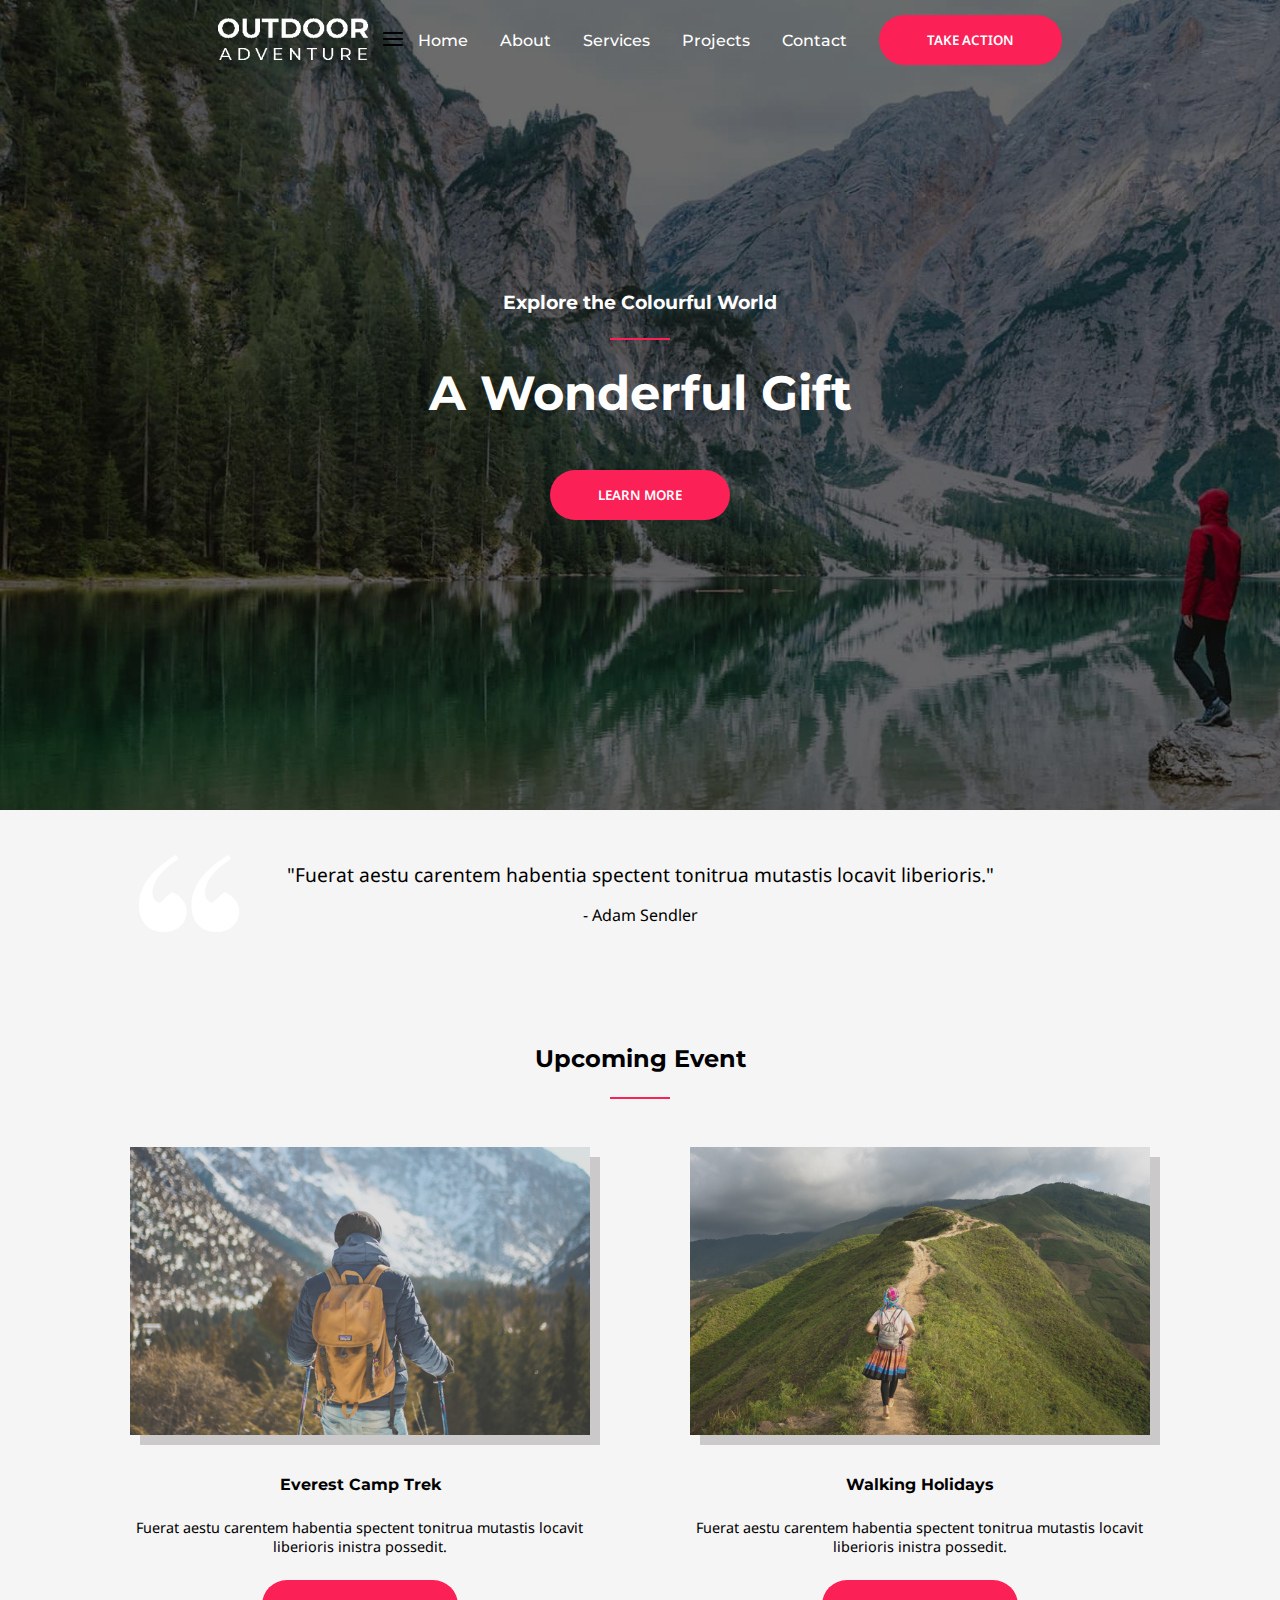
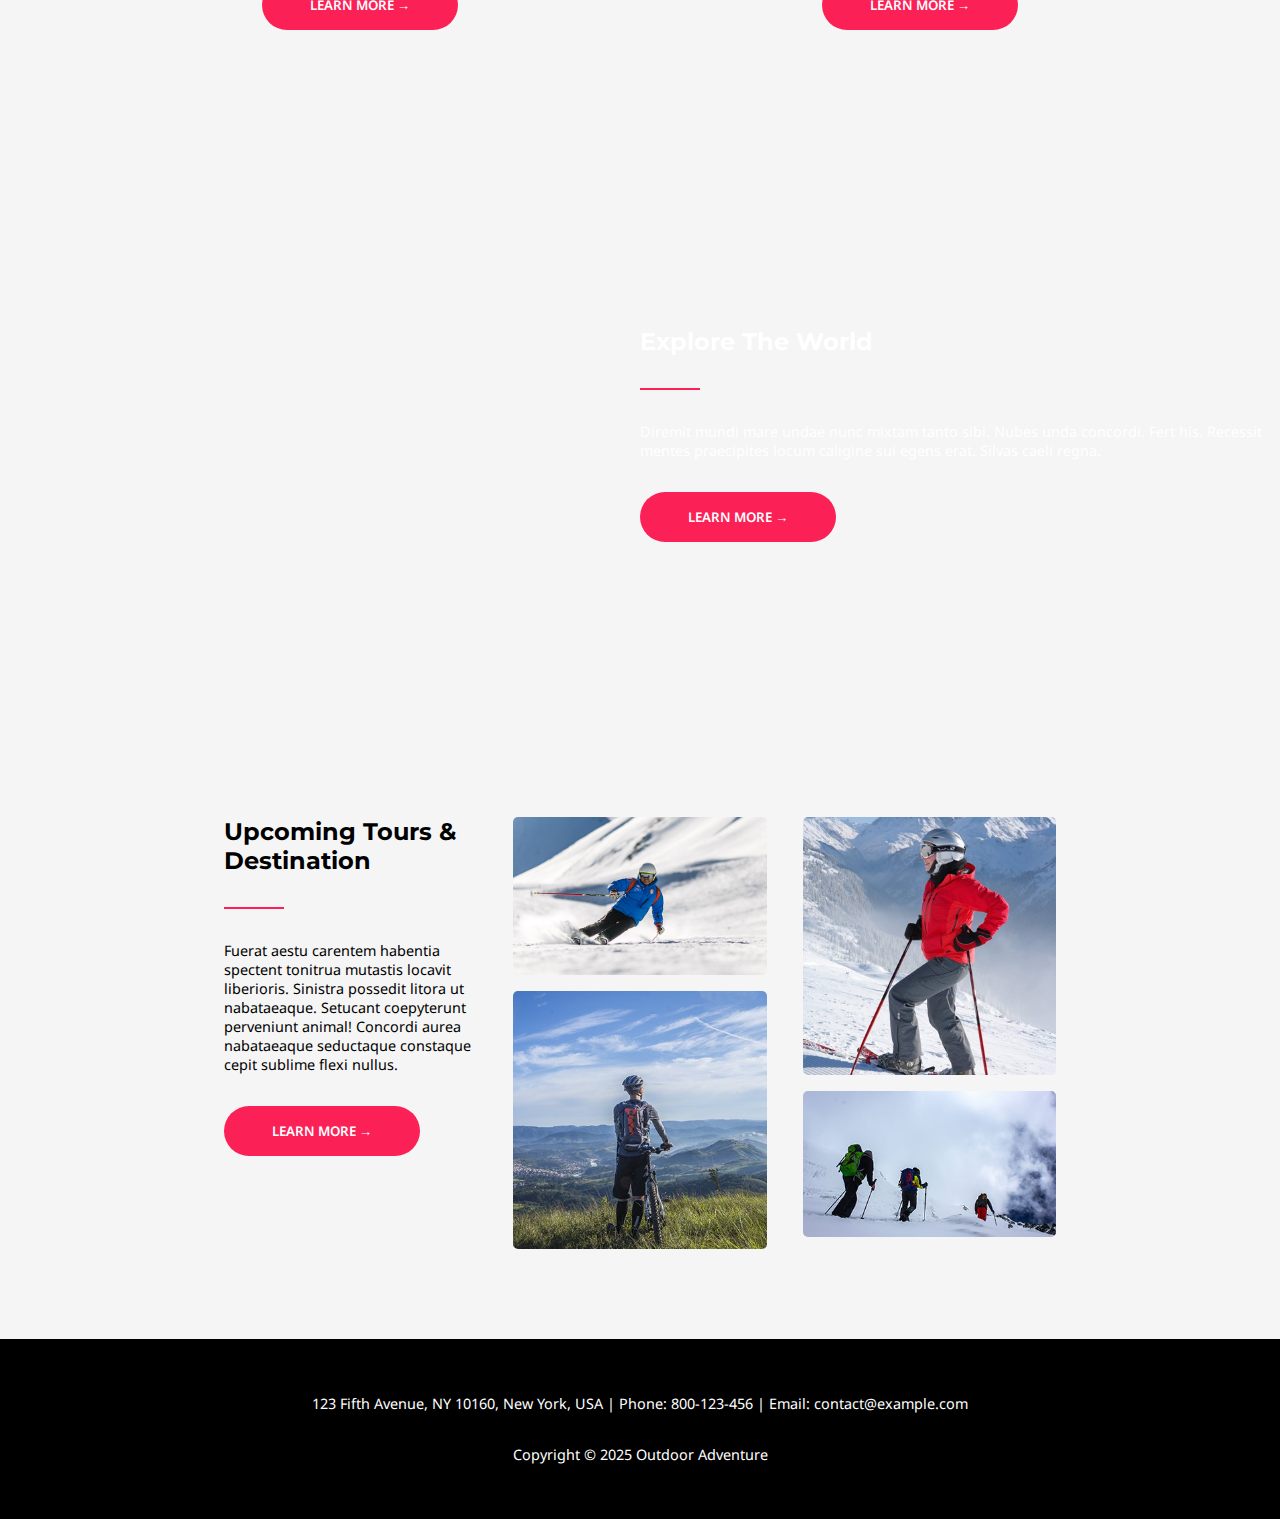
<file: index.html>
<!DOCTYPE html>
<html lang="en">
  <head>
    <meta charset="UTF-8" />
    <meta name="viewport" content="width=device-width, initial-scale=1.0" />
    <title>Outdoor Adventure</title>
    <link rel="stylesheet" href="./css/pages/home.css" />
  </head>
  <body>
    <header>
      <nav>
        <button name="logo" type="button">
          <a href="./index.html">
            <img
              src="./css/image/nav/logoWhite.png"
              alt="Outdoor Adventure Logo"
            />
          </a>
        </button>
        <button class="burger-menu" aria-label="Toggle navigation">
          <img src="./css/image/nav/burger.svg" alt="" />
        </button>
        <ul>
          <li><a href="./index.html">Home</a></li>
          <li><a href="./about.html">About</a></li>
          <li><a href="./services.html">Services</a></li>
          <li><a href="./projects.html">Projects</a></li>
          <li><a href="./contact.html">Contact</a></li>
          <li>
            <button class="cta"><a href="">TAKE ACTION</a></button>
          </li>
        </ul>
        <ul class="burgerNav">
          <li><a href="./index.html">Home</a></li>
          <li><a href="./about.html">About</a></li>
          <li><a href="./services.html">Services</a></li>
          <li><a href="./projects.html">Projects</a></li>
          <li><a href="./contact.html">Contact</a></li>
          <li>
            <button class="cta"><a href="">TAKE ACTION</a></button>
          </li>
        </ul>
      </nav>
      <section>
        <h3>Explore the Colourful World</h3>
        <div class="separator"></div>
        <h1>A Wonderful Gift</h1>
        <button class="cta">
          <a href="">LEARN MORE</a>
        </button>
      </section>
    </header>
    <main>
      <!-- Première section contenant la citation -->

      <section>
        <article id="citationContainer">
          <img src="./css/image/home/quote.png" alt="Logo of a quote" />
          <div>
            <p>
              "Fuerat aestu carentem habentia spectent tonitrua mutastis locavit
              liberioris."
            </p>
            <p>- Adam Sendler</p>
          </div>
          <div id="cell"></div>
        </article>
      </section>

      <!--Section contenant les prochains évènements  -->

      <section id="upcomingEvents">
        <h2>Upcoming Event</h2>

        <div class="separator"></div>

        <article>
          <div class="imageDisplay">
            <img
              src="./css/image/home/hiking1.jpg"
              alt="A man hiking in the mountains"
            />
            <h5>Everest Camp Trek</h5>
            <p>
              Fuerat aestu carentem habentia spectent tonitrua mutastis locavit
              liberioris inistra possedit.
            </p>
            <button class="cta">
              <a href="">LEARN MORE &rarr;</a>
            </button>
          </div>

          <div class="imageDisplay">
            <img
              src="./css/image/home/walking1.jpg"
              alt="A woman walking on the edge of a hill"
            />
            <h5>Walking Holidays</h5>
            <p>
              Fuerat aestu carentem habentia spectent tonitrua mutastis locavit
              liberioris inistra possedit.
            </p>
            <button class="cta">
              <a href="">LEARN MORE &rarr;</a>
            </button>
          </div>
        </article>
      </section>

      <!-- CTA pour rediriger vers une autre page -->

      <section id="exploreTheWorld">
        <div></div>
        <article class="textDisplayLeft">
          <h2>Explore The World</h2>
          <div class="separator"></div>
          <p>
            Diremit mundi mare undae nunc mixtam tanto sibi. Nubes unda
            concordi. Fert his. Recessit mentes praecipites locum caligine sui
            egens erat. Silvas caeli regna.
          </p>
          <button class="cta">
            <a href="">LEARN MORE &rarr;</a>
          </button>
        </article>
      </section>

      <!-- Prochaines destinations -->

      <section id="tourSectionFlex">
        <article>
          <div>
            <h2>Upcoming Tours & Destination</h2>
            <div class="separator"></div>
            <p>
              Fuerat aestu carentem habentia spectent tonitrua mutastis locavit
              liberioris. Sinistra possedit litora ut nabataeaque. Setucant
              coepyterunt perveniunt animal! Concordi aurea nabataeaque
              seductaque constaque cepit sublime flexi nullus.
            </p>
            <button class="cta">
              <a href="">LEARN MORE &rarr;</a>
            </button>
          </div>
          <div class="imageHome">
            <img src="./css/image/home/tour1.jpg" alt="Someone skying" />
            <img
              src="./css/image/home/tour2.jpg"
              alt="A man watching far away next to his bike"
            />
          </div>
          <div class="imageHome">
            <img
              src="./css/image/home/tour3.jpg"
              alt="Someone walking in ski"
            />
            <img
              src="./css/image/home/tour4.jpg"
              alt="A group of people hiking in the mountains in the snow"
            />
          </div>
        </article>
      </section>
    </main>

    <footer>
      <p>
        123 Fifth Avenue, NY 10160, New York, USA | Phone: 800-123-456 | Email:
        contact@example.com
      </p>
      <p>Copyright © 2025 Outdoor Adventure</p>
    </footer>
    <script src="./js/burger.js"></script>
  </body>
</html>
</file>
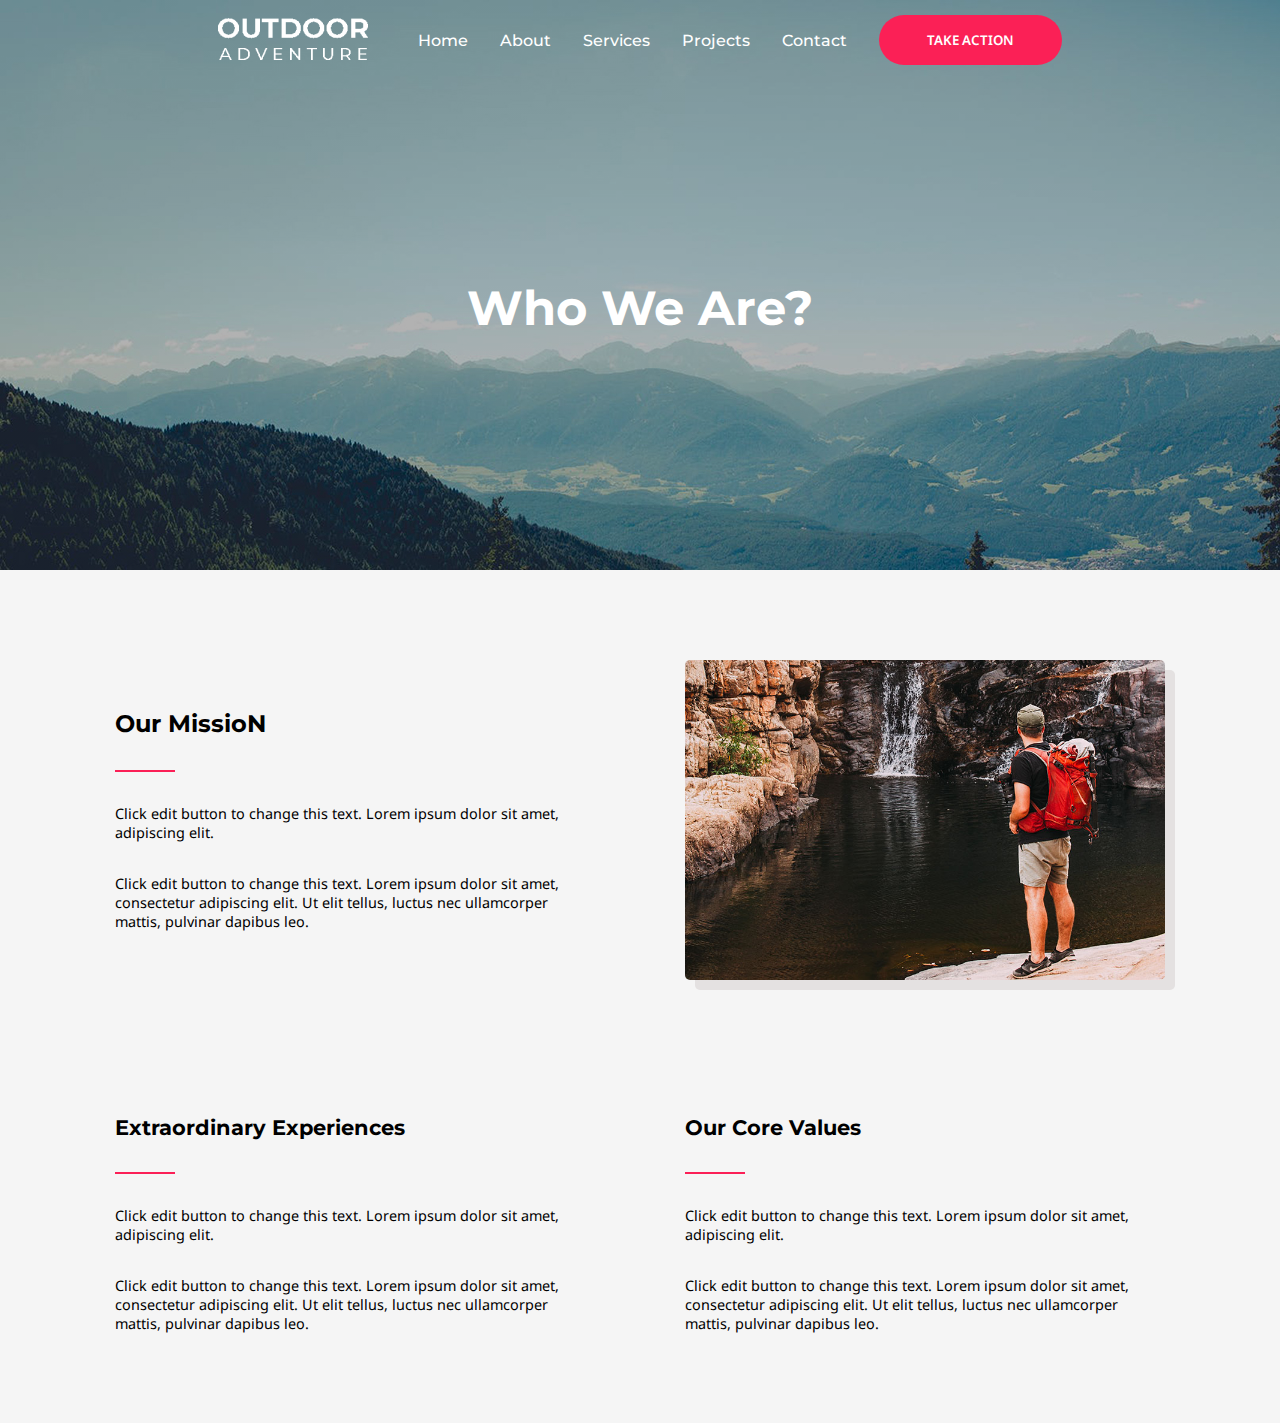
<file: about.html>
<!DOCTYPE html>
<html lang="en">
  <head>
    <meta charset="UTF-8" />
    <meta name="viewport" content="width=device-width, initial-scale=1.0" />
    <title>Document</title>
    <link rel="stylesheet" href="./css/pages/about.css" />
  </head>
  <body>
    <header>
      <nav>
        <button name="logo" type="button">
          <a href="./index.html">
            <img
              src="./css/templatePart/image/white-logo-150x42.png"
              alt="Outdoor Adventure Logo"
            />
          </a>
        </button>
        <button class="burger-menu" aria-label="Toggle navigation">
          <img src="./css/pages/css/image/burger.svg" alt="" />
        </button>
        <ul>
          <li><a href="./index.html">Home</a></li>
          <li><a href="./about.html">About</a></li>
          <li><a href="">Services</a></li>
          <li><a href="">Projects</a></li>
          <li><a href="">Contact</a></li>
          <li>
            <button class="cta"><a href="">TAKE ACTION</a></button>
          </li>
        </ul>
      </nav>
      <section>
        <h1>Who We Are?</h1>
      </section>
    </header>
    <main>
      <section>
        <div class="textDisplayLeft">
          <h2>Our MissioN</h2>
          <div class="separator"></div>
          <p>
            Click edit button to change this text. Lorem ipsum dolor sit amet,
            adipiscing elit.
          </p>
          <p>
            Click edit button to change this text. Lorem ipsum dolor sit amet,
            consectetur adipiscing elit. Ut elit tellus, luctus nec ullamcorper
            mattis, pulvinar dapibus leo.
          </p>
        </div>
        <img src="./css/pages/css/image/outdoor-image-02.jpg" alt="" />
      </section>
      <section>
        <div class="textDisplayLeft">
          <h4>Extraordinary Experiences</h4>
          <div class="separator"></div>
          <p>
            Click edit button to change this text. Lorem ipsum dolor sit amet,
            adipiscing elit.
          </p>
          <p>
            Click edit button to change this text. Lorem ipsum dolor sit amet,
            consectetur adipiscing elit. Ut elit tellus, luctus nec ullamcorper
            mattis, pulvinar dapibus leo.
          </p>
        </div>
        <div class="textDisplayLeft">
          <h4>Our Core Values</h4>
          <div class="separator"></div>
          <p>
            Click edit button to change this text. Lorem ipsum dolor sit amet,
            adipiscing elit.
          </p>
          <p>
            Click edit button to change this text. Lorem ipsum dolor sit amet,
            consectetur adipiscing elit. Ut elit tellus, luctus nec ullamcorper
            mattis, pulvinar dapibus leo.
          </p>
        </div>
      </section>
    </main>
  </body>
</html>
</file>
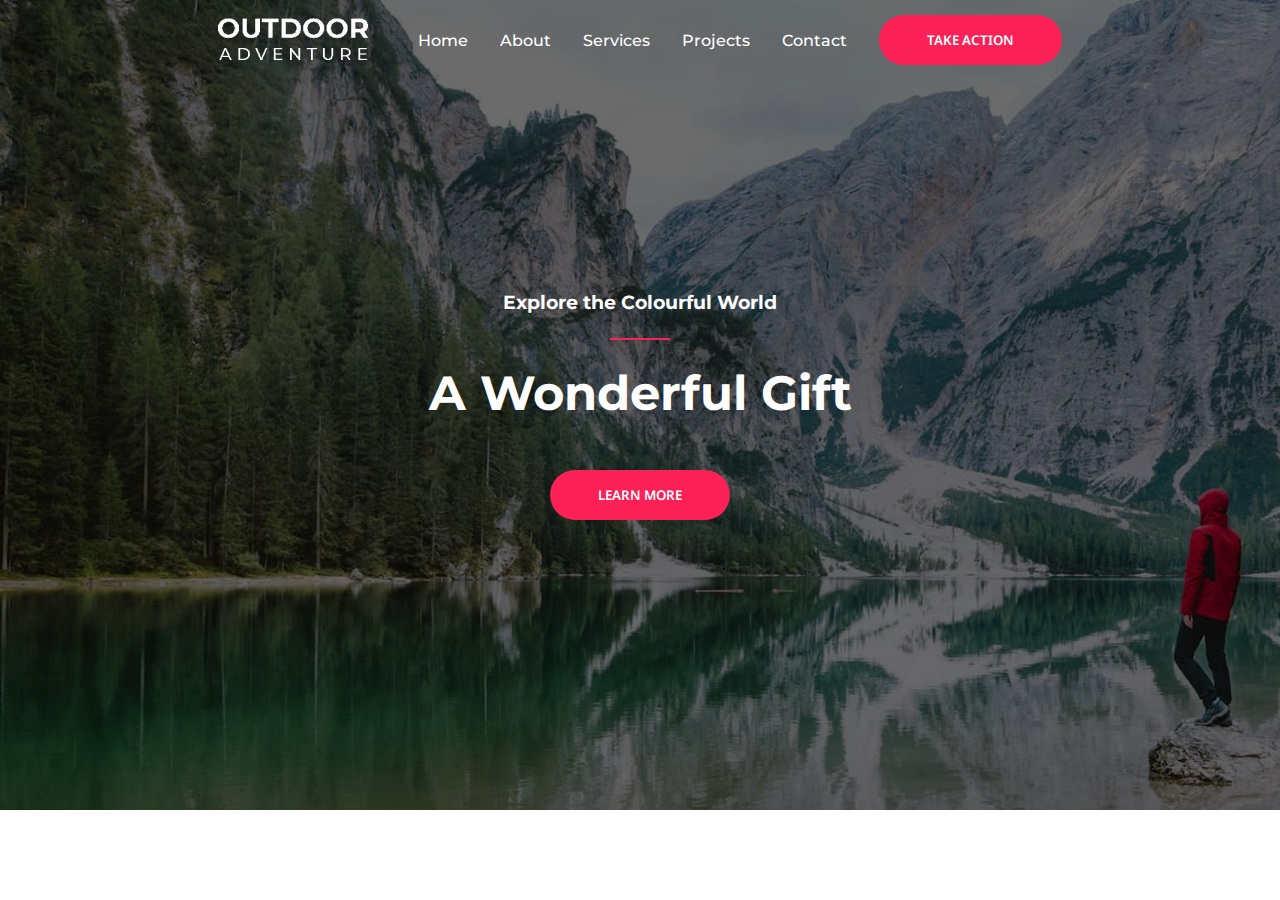
<file: burger.html>
<!DOCTYPE html>
<html lang="en">
  <head>
    <meta charset="UTF-8" />
    <meta name="viewport" content="width=device-width, initial-scale=1.0" />
    <title>Outdoor Adventure</title>
    <link rel="stylesheet" href="./css/pages/burger.css" />
  </head>
  <body>
    <header>
      <nav>
        <button name="logo" type="button">
          <a href="./index.html">
            <img
              src="./css/templatePart/image/white-logo-150x42.png"
              alt="Outdoor Adventure Logo"
            />
          </a>
        </button>
        <button class="burger-menu" aria-label="Toggle navigation">
          <img src="./css/pages/css/image/burger.svg" alt="" />
        </button>
        <ul>
          <li><a href="./index.html">Home</a></li>
          <li><a href="./about.html">About</a></li>
          <li><a href="./services.html">Services</a></li>
          <li><a href="./projects.html">Projects</a></li>
          <li><a href="./contact.html">Contact</a></li>
          <li>
            <button class="cta"><a href="">TAKE ACTION</a></button>
          </li>
        </ul>
        <ul class="burgerNav">
          <li><a href="./index.html">Home</a></li>
          <li><a href="./about.html">About</a></li>
          <li><a href="./services.html">Services</a></li>
          <li><a href="./projects.html">Projects</a></li>
          <li><a href="./contact.html">Contact</a></li>
          <li>
            <button class="cta"><a href="">TAKE ACTION</a></button>
          </li>
        </ul>
      </nav>
      <section>
        <h3>Explore the Colourful World</h3>
        <div class="separator"></div>
        <h1>A Wonderful Gift</h1>
        <button class="cta">
          <a href="">LEARN MORE</a>
        </button>
      </section>
    </header>
    <script src="./js/burger.js"></script>
  </body>
</html>
</file>
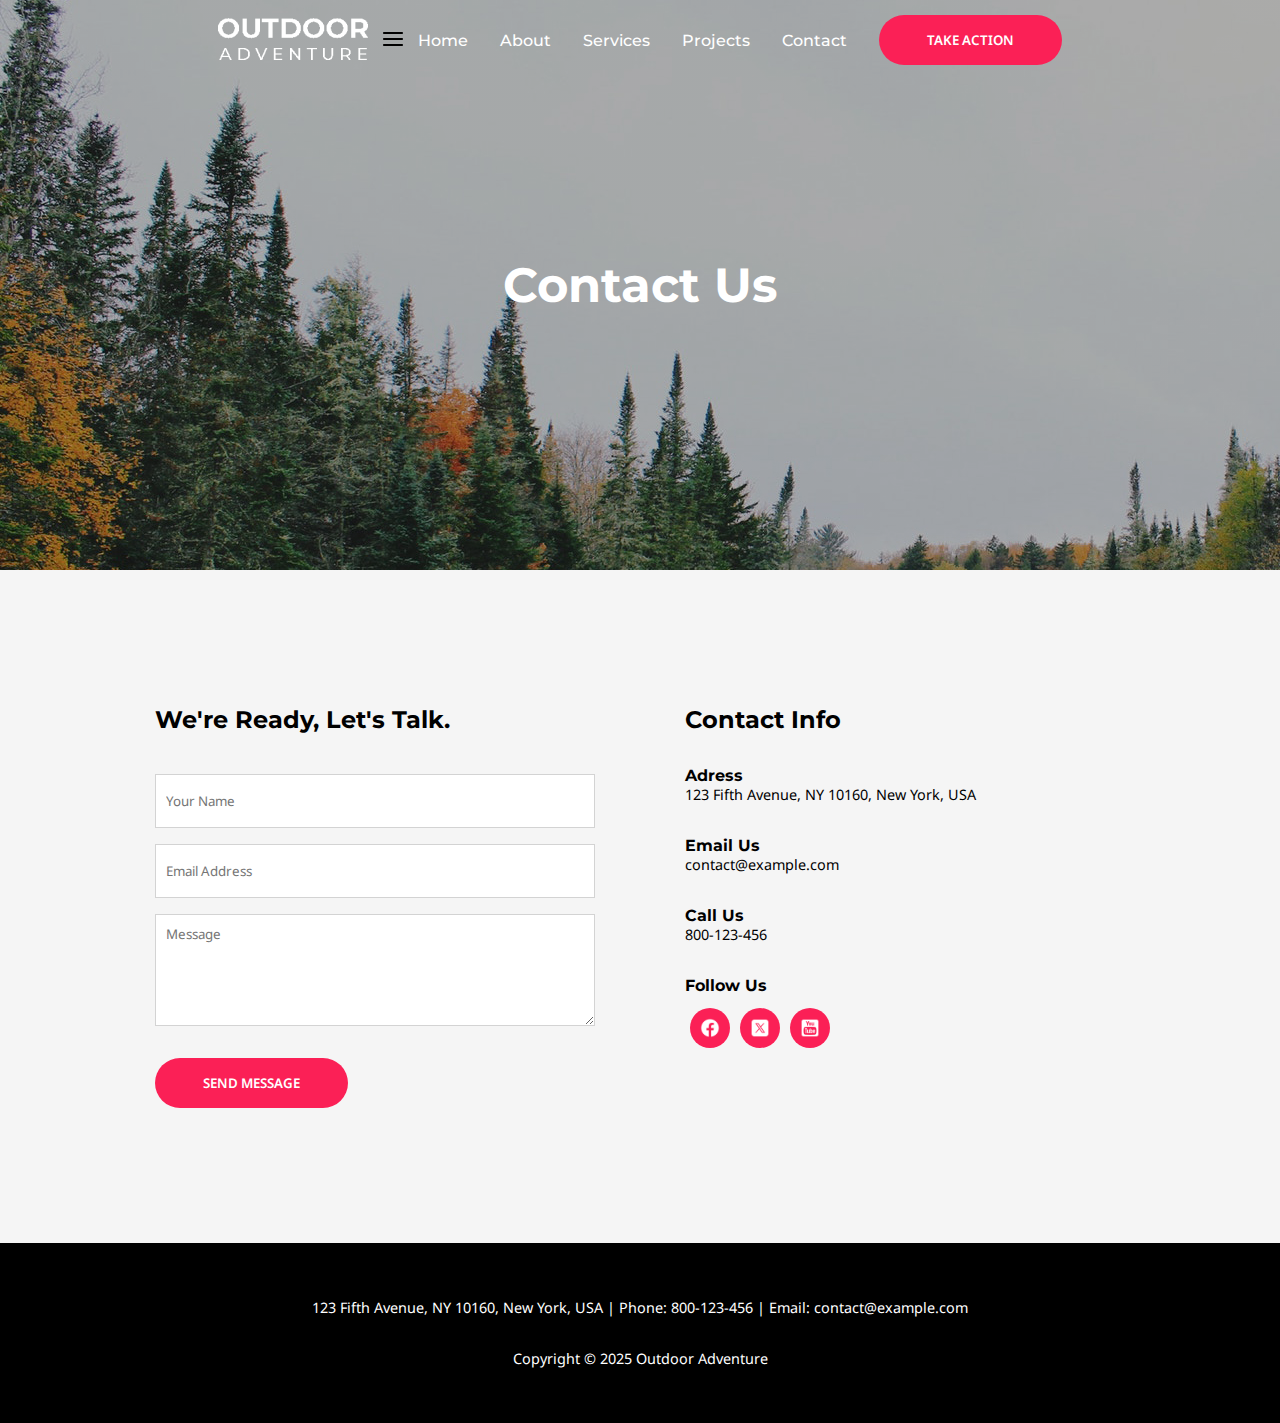
<file: contact.html>
<!DOCTYPE html>
<html lang="en">
  <head>
    <meta charset="UTF-8" />
    <meta name="viewport" content="width=device-width, initial-scale=1.0" />
    <title>About</title>
    <link rel="stylesheet" href="./css/pages/contact.css" />
  </head>
  <body>
    <header>
      <nav>
        <button name="logo" type="button">
          <a href="./index.html">
            <img
              src="./css/image/nav/logoWhite.png"
              alt="Outdoor Adventure Logo"
            />
          </a>
        </button>
        <button class="burgerMenu" aria-label="Toggle navigation">
          <img src="./css/image/nav/burger.svg" alt="" />
        </button>
        <ul>
          <li><a href="./index.html">Home</a></li>
          <li><a href="./about.html">About</a></li>
          <li><a href="./services.html">Services</a></li>
          <li><a href="./projects.html">Projects</a></li>
          <li><a href="./contact.html">Contact</a></li>
          <li>
            <button class="cta"><a href="">TAKE ACTION</a></button>
          </li>
        </ul>
        <ul class="burgerNav">
          <li><a href="./index.html">Home</a></li>
          <li><a href="./about.html">About</a></li>
          <li><a href="./services.html">Services</a></li>
          <li><a href="./projects.html">Projects</a></li>
          <li><a href="./contact.html">Contact</a></li>
          <li>
            <button class="cta"><a href="">TAKE ACTION</a></button>
          </li>
        </ul>
      </nav>
      <section>
        <h1>Contact Us</h1>
      </section>
    </header>
    <main>
      <section>
        <h2>We're Ready, Let's Talk.</h2>
        <form action="" method="post">
          <label for="name"></label>
          <input
            type="text"
            id="name"
            name="name"
            placeholder="Your Name"
            required
          />
          <label for="email"></label>
          <input
            type="email"
            id="email"
            name="email"
            placeholder="Email Address"
            required
          />
          <label for="message"></label>
          <textarea
            id="message"
            name="message"
            rows="5"
            placeholder="Message"
            required
          ></textarea>
        </form>
        <button class="cta"><a href="">SEND MESSAGE</a></button>
      </section>
      <section>
        <h2>Contact Info</h2>
        <div>
          <h5>Adress</h5>
          <p>123 Fifth Avenue, NY 10160, New York, USA</p>
        </div>
        <div>
          <h5>Email Us</h5>
          <p>contact@example.com</p>
        </div>
        <div>
          <h5>Call Us</h5>
          <p>800-123-456</p>
        </div>
        <div id="logoContactBox">
          <h5>Follow Us</h5>
          <div id="logoContact">
            <button>
              <img
                src="./css/image/contact/iconFacebook.png"
                alt="icone facebook"
              />
            </button>
            <button>
              <img
                src="./css/image/contact/iconTwitter.png"
                alt="Icone Twitter"
              />
            </button>
            <button>
              <img
                src="./css/image/contact/iconYoutube.png"
                alt="Icone Youtube"
              />
            </button>
          </div>
        </div>
      </section>
    </main>
    <footer>
      <p>
        123 Fifth Avenue, NY 10160, New York, USA | Phone: 800-123-456 | Email:
        contact@example.com
      </p>
      <p>Copyright © 2025 Outdoor Adventure</p>
    </footer>
    <script src="./js/burger.js"></script>
  </body>
</html>
</file>
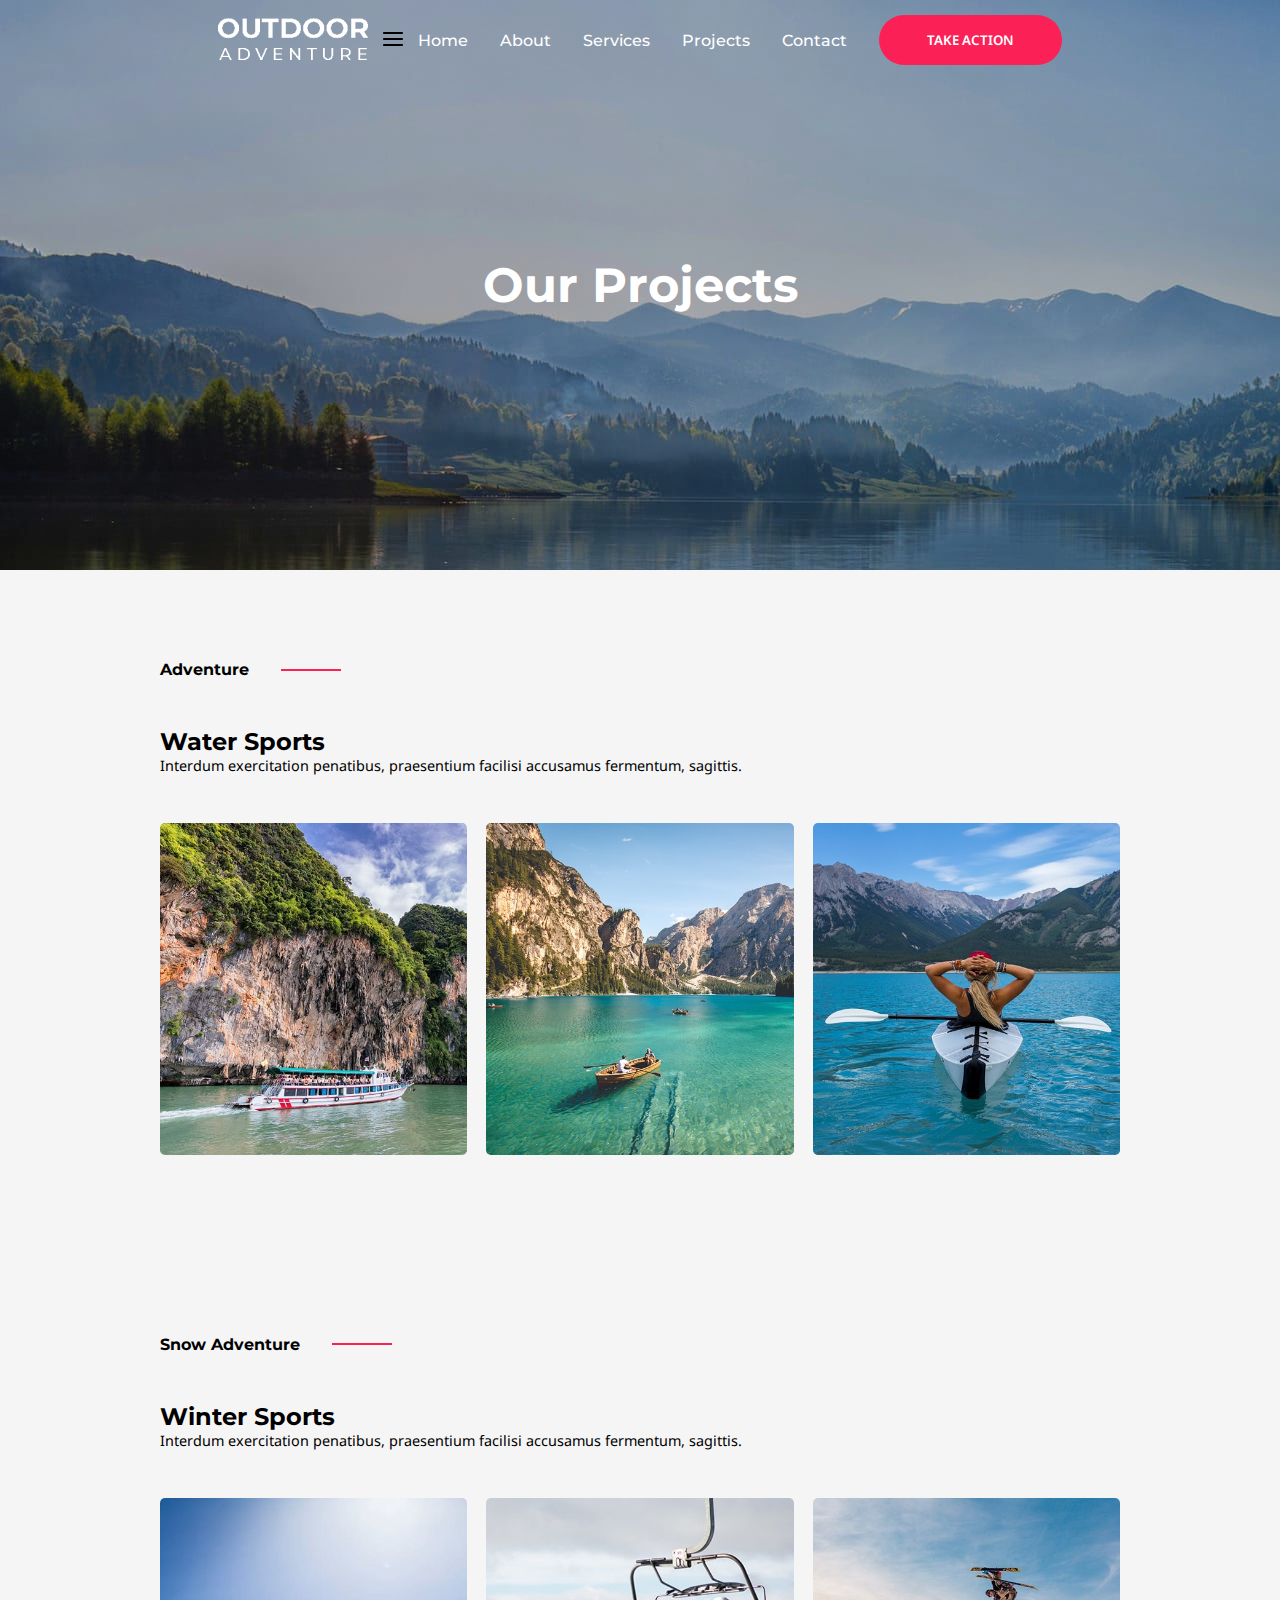
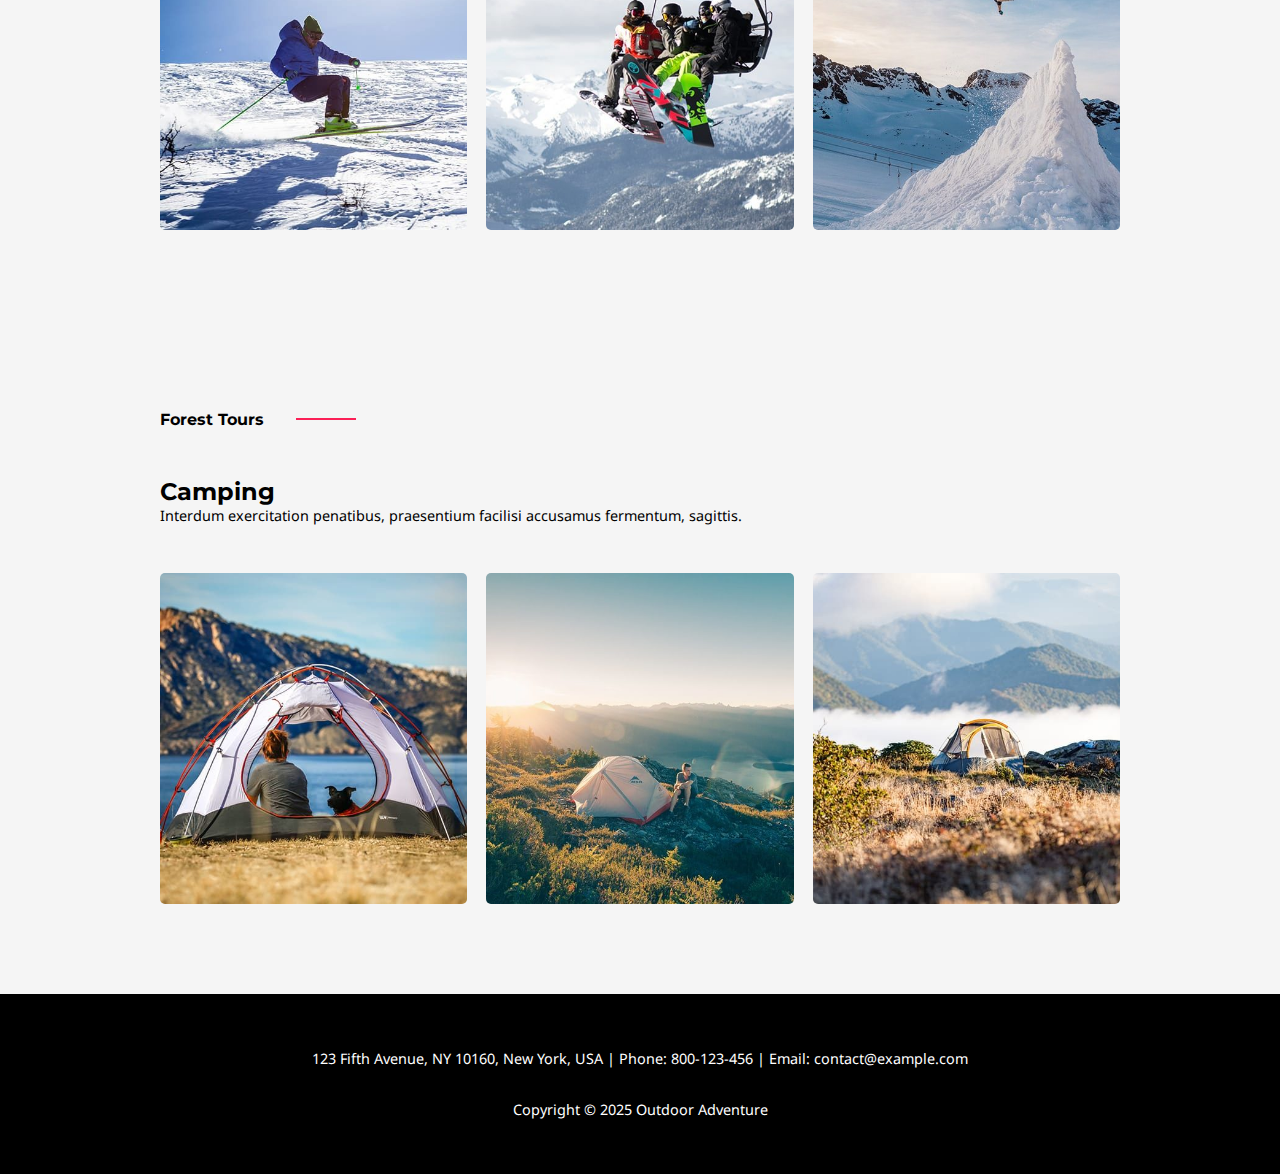
<file: projects.html>
<!DOCTYPE html>
<html lang="en">
  <head>
    <meta charset="UTF-8" />
    <meta name="viewport" content="width=device-width, initial-scale=1.0" />
    <title>Projects</title>
    <link rel="stylesheet" href="./css/pages/projects.css" />
  </head>
  <body>
    <header>
      <nav>
        <button name="logo" type="button">
          <a href="./index.html">
            <img
              src="./css/image/nav/logoWhite.png"
              alt="Outdoor Adventure Logo"
            />
          </a>
        </button>
        <button class="burgerMenu" aria-label="Toggle navigation">
          <img src="./css/image/nav/burger.svg" alt="" />
        </button>
        <ul>
          <li><a href="./index.html">Home</a></li>
          <li><a href="./about.html">About</a></li>
          <li><a href="./services.html">Services</a></li>
          <li><a href="./projects.html">Projects</a></li>
          <li><a href="./contact.html">Contact</a></li>
          <li>
            <button class="cta"><a href="">TAKE ACTION</a></button>
          </li>
        </ul>
        <ul class="burgerNav">
          <li><a href="./index.html">Home</a></li>
          <li><a href="./about.html">About</a></li>
          <li><a href="./services.html">Services</a></li>
          <li><a href="./projects.html">Projects</a></li>
          <li><a href="./contact.html">Contact</a></li>
          <li>
            <button class="cta"><a href="">TAKE ACTION</a></button>
          </li>
        </ul>
      </nav>
      <section>
        <h1>Our Projects</h1>
      </section>
    </header>
    <main>
      <section>
        <div id="titre">
          <h6>Adventure</h6>
          <div class="separator"></div>
        </div>
        <div>
          <h2>Water Sports</h2>
          <p>
            Interdum exercitation penatibus, praesentium facilisi accusamus
            fermentum, sagittis.
          </p>
        </div>
        <article>
          <img
            src="./css/image/projects/waterSports1.jpg"
            alt="A boat cruising in a river next to a cliff"
          />
          <img
            src="./css/image/projects/waterSports2.jpg"
            alt="A small boat in the middle of a lake surrounded by small mountains"
          />
          <img
            src="./css/image/projects/waterSports3.jpg"
            alt="A kanoe with a lady in it relaxing in the middle of a lake"
          />
        </article>
      </section>

      <section>
        <div id="titre">
          <h6>Snow Adventure</h6>
          <div class="separator"></div>
        </div>
        <div>
          <h2>Winter Sports</h2>
          <p>
            Interdum exercitation penatibus, praesentium facilisi accusamus
            fermentum, sagittis.
          </p>
        </div>
        <article>
          <img
            src="./css/image/projects/winterSports01.jpg"
            alt="A man in ski jumping in the snow"
          />
          <img
            src="./css/image/projects/winterSports2.jpg"
            alt="Four people in a cable car"
          />
          <img
            src="./css/image/projects/winterSports3.jpg"
            alt=" An athlete jumping and doing tricks on a ramp in the snow"
          />
        </article>
      </section>

      <section>
        <div id="titre">
          <h6>Forest Tours</h6>
          <div class="separator"></div>
        </div>
        <div>
          <h2>Camping</h2>
          <p>
            Interdum exercitation penatibus, praesentium facilisi accusamus
            fermentum, sagittis.
          </p>
        </div>
        <article>
          <img
            src="./css/image/projects/camp1.jpg"
            alt="A woman and a black dog sitting in a tent next to a lake"
          />
          <img
            src="./css/image/projects/camp2.jpg"
            alt="A man sitting next to his tent on a hill"
          />
          <img
            src="./css/image/projects/camp3.jpg"
            alt="An empty tent in the middle of the clouds on top of a mountain"
          />
        </article>
      </section>
    </main>
    <footer>
      <p>
        123 Fifth Avenue, NY 10160, New York, USA | Phone: 800-123-456 | Email:
        contact@example.com
      </p>
      <p>Copyright © 2025 Outdoor Adventure</p>
    </footer>
    <script src="./js/burger.js"></script>
  </body>
</html>
</file>
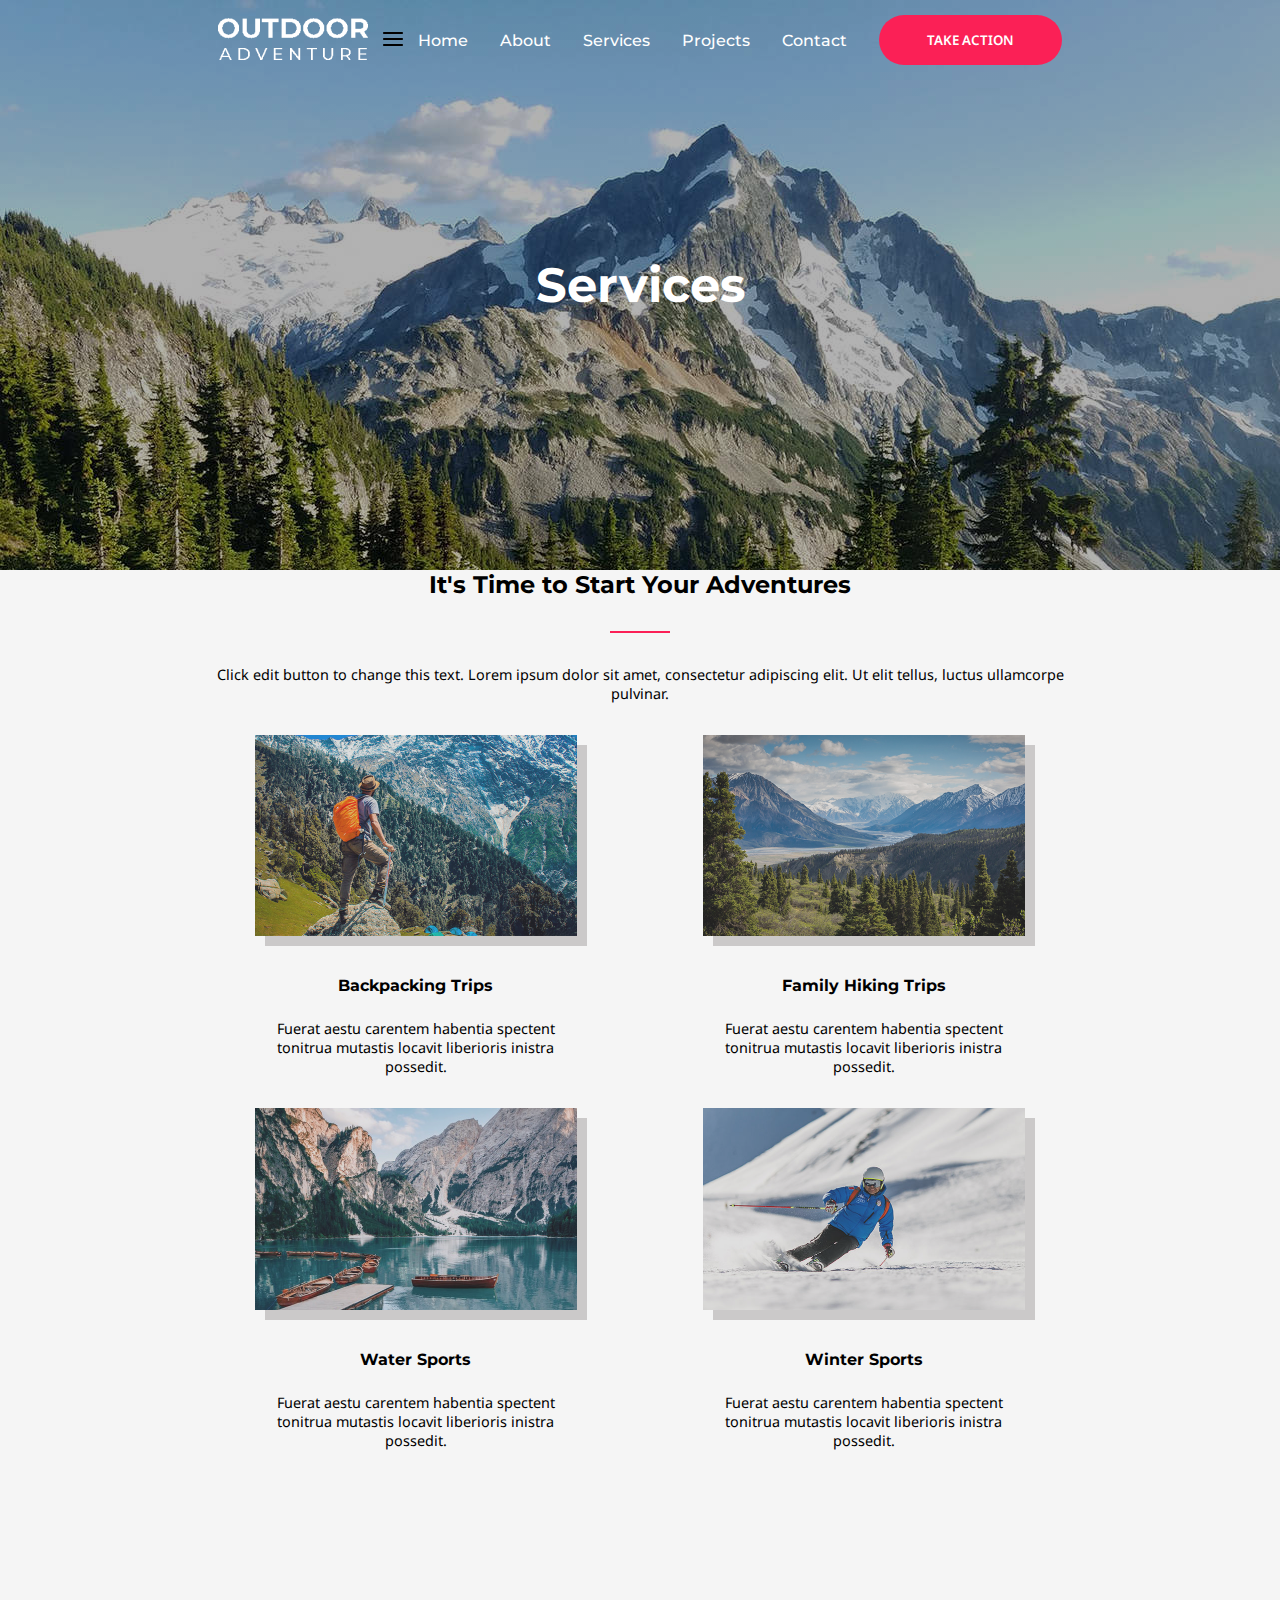
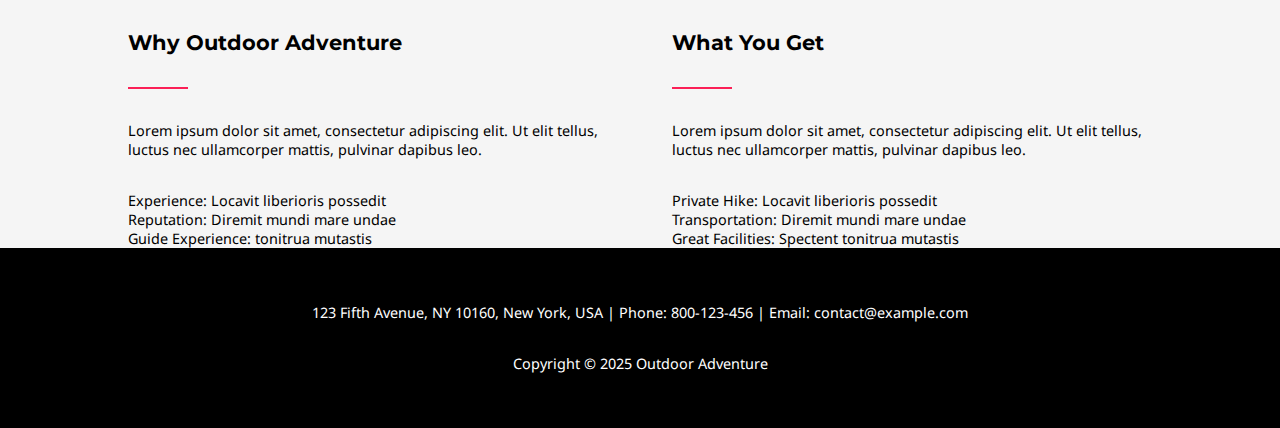
<file: services.html>
<!DOCTYPE html>
<html lang="en">
  <head>
    <meta charset="UTF-8" />
    <meta name="viewport" content="width=device-width, initial-scale=1.0" />
    <title>Services</title>
    <link rel="stylesheet" href="./css/pages/services.css" />
  </head>
  <body>
    <header>
      <nav>
        <button name="logo" type="button">
          <a href="./index.html">
            <img
              src="./css/image/nav/logoWhite.png"
              alt="Outdoor Adventure Logo"
            />
          </a>
        </button>
        <button class="burgerMenu" aria-label="Toggle navigation">
          <img src="./css/image/nav/burger.svg" alt="" />
        </button>
        <ul>
          <li><a href="./index.html">Home</a></li>
          <li><a href="./about.html">About</a></li>
          <li><a href="./services.html">Services</a></li>
          <li><a href="./projects.html">Projects</a></li>
          <li><a href="./contact.html">Contact</a></li>
          <li>
            <button class="cta"><a href="">TAKE ACTION</a></button>
          </li>
        </ul>
        <ul class="burgerNav">
          <li><a href="./index.html">Home</a></li>
          <li><a href="./about.html">About</a></li>
          <li><a href="./services.html">Services</a></li>
          <li><a href="./projects.html">Projects</a></li>
          <li><a href="./contact.html">Contact</a></li>
          <li>
            <button class="cta"><a href="">TAKE ACTION</a></button>
          </li>
        </ul>
      </nav>
      <section>
        <h1>Services</h1>
      </section>
    </header>
    <main>
      <!-- Première section avec une grille d'image -->

      <section id="services">
        <h2>It's Time to Start Your Adventures</h2>
        <div class="separator"></div>
        <p>
          Click edit button to change this text. Lorem ipsum dolor sit amet,
          consectetur adipiscing elit. Ut elit tellus, luctus ullamcorpe
          pulvinar.
        </p>

        <article>
          <div>
            <div class="imageDisplay">
              <img
                src="./css/image/services/hiking3.jpg"
                alt="A man hiking in the mountains with a backback"
              />
              <h5>Backpacking Trips</h5>
              <p>
                Fuerat aestu carentem habentia spectent tonitrua mutastis
                locavit liberioris inistra possedit.
              </p>
            </div>

            <div class="imageDisplay">
              <img
                src="./css/image/services/landscape1.jpg"
                alt="A landscape of moutains in the back and a forest in front"
              />
              <h5>Family Hiking Trips</h5>
              <p>
                Fuerat aestu carentem habentia spectent tonitrua mutastis
                locavit liberioris inistra possedit.
              </p>
            </div>
          </div>
          <div>
            <div class="imageDisplay">
              <img
                src="./css/image/services/landscape2.jpg"
                alt="A landscape of a lake and small boats with mountains surrounding the lake"
              />
              <h5>Water Sports</h5>
              <p>
                Fuerat aestu carentem habentia spectent tonitrua mutastis
                locavit liberioris inistra possedit.
              </p>
            </div>

            <div class="imageDisplay">
              <img src="./css/image/services/ski.jpg" alt="Someone skying" />
              <h5>Winter Sports</h5>
              <p>
                Fuerat aestu carentem habentia spectent tonitrua mutastis
                locavit liberioris inistra possedit.
              </p>
            </div>
          </div>
        </article>
      </section>

      <!-- Deuxième section comprenant des textes avec listes -->

      <section id="list">
        <div class="textDisplayLeft">
          <h4>Why Outdoor Adventure</h4>
          <div class="separator"></div>
          <p>
            Lorem ipsum dolor sit amet, consectetur adipiscing elit. Ut elit
            tellus, luctus nec ullamcorper mattis, pulvinar dapibus leo.
          </p>
          <div class="list">
            <div class="listLigne">
              <span class="separator2"></span>
              <p>Experience: Locavit liberioris possedit</p>
            </div>
            <div class="listLigne">
              <span class="separator2"></span>
              <p>Reputation: Diremit mundi mare undae</p>
            </div>
            <div class="listLigne">
              <span class="separator2"></span>
              <p>Guide Experience: tonitrua mutastis</p>
            </div>
          </div>
        </div>

        <div class="textDisplayLeft">
          <h4>What You Get</h4>
          <div class="separator"></div>
          <p>
            Lorem ipsum dolor sit amet, consectetur adipiscing elit. Ut elit
            tellus, luctus nec ullamcorper mattis, pulvinar dapibus leo.
          </p>
          <div class="list">
            <div class="listLigne">
              <span class="separator2"></span>
              <p>Private Hike: Locavit liberioris possedit</p>
            </div>
            <div class="listLigne">
              <span class="separator2"></span>
              <p>Transportation: Diremit mundi mare undae</p>
            </div>
            <div class="listLigne">
              <span class="separator2"></span>
              <p>Great Facilities: Spectent tonitrua mutastis</p>
            </div>
          </div>
        </div>
      </section>
    </main>
    <footer>
      <p>
        123 Fifth Avenue, NY 10160, New York, USA | Phone: 800-123-456 | Email:
        contact@example.com
      </p>
      <p>Copyright © 2025 Outdoor Adventure</p>
    </footer>
    <script src="./js/burger.js"></script>
  </body>
</html>
</file>
<file: css/pages/home.css>
@import "../templatePart/charteGraphique.css";
@import "../templatePart/composants.css";
@import "../templatePart/headerHome.css";
@import "../templatePart/footer.css";


/* Section citation */

#citationContainer{
    display: flex;
    justify-content: center;
    align-items: center;
    padding-top: 5vh;
}
#citationContainer div{
    display: flex;
    flex-direction: column;
    gap: 1rem;
}
#citationContainer img{
    width:  100px;
}
#citationContainer>div p:last-child{
    font-size: 1rem ;
}
#citationContainer div p{
    display: flex;
    flex-direction: column;
    justify-content: center;
    align-items: center;
    font-family: "Noto Sans";
    font-size: 1.2rem;
    margin-left: 3rem;
    margin-right: 3rem;
}

#cell{
    width: 100px;
}

/* Section prochains évènements */

#upcomingEvents{
    display: flex;
    flex-direction: column;
    align-items: center;
    gap: 1.5rem;
    margin-top: 7rem;
    padding-bottom: 7rem;
}
#upcomingEvents > :nth-child(2) {
    margin-bottom: 1.5rem;
}
#upcomingEvents article{
    display: flex;
    gap: 3rem;
    justify-content: center;
    align-items: center;
}

/* CTA pour rediriger vers une autre page */

 #exploreTheWorld{
    display: flex;
    background-image: linear-gradient(rgba(0, 0, 0, 0.58)), url(../image/home/sectionBg.jpg);
    background-size: cover;
    background-attachment: fixed;
    height: 65vh;
    color: #ffffff;
}

#exploreTheWorld div p{
    width: 70%;
    
}
#exploreTheWorld > div{
    width: 50%;
}
.textDisplayLeft{
    width: 50%;
}

/* Section Prochaines destinations */

#tourSectionFlex{
    display: flex;
    justify-content: center;
    align-items: center;
    padding-top: 10vh;
    padding-bottom: 10vh;
    flex-wrap: wrap;
}
#tourSectionFlex article {
    display: flex;
    justify-content: space-around;
    align-items: flex-start;
    gap: 1.5rem;
    width: 66%;
}

#tourSectionFlex article > div{
    width: 30%;
}
#tourSectionFlex article > div:first-of-type{
    display: flex;
    flex-direction: column;
    align-items: flex-start;
    justify-content: center;
    gap: 2rem;
}

.imageHome{
    display: flex;
    flex-direction: column;
    gap: 1rem;
}
.imageHome img{
    border-radius: 5px;
    max-width: 100%;
}


@media(max-width: 1200px) {

    /* Section prochains évènements */

    #upcomingEvents article{
        flex-direction: column;
        gap: 2rem;
        width: 100%;
    }

    /* Section Explore The World */
    #exploreTheWorld {
        justify-content: center;
    }
    #exploreTheWorld div {
         display: none;
    }
    .textDisplayLeft{
        width: 90%;
    }

    /* Section Prochaines destinations */
    #tourSectionFlex {
        justify-content: center;
        align-items: center;
    }
    #tourSectionFlex article{
        flex-direction: column;
        align-items: center;
        justify-content: center;
        width: 80%;
    }
        
    #tourSectionFlex article > div {
        width: 100%;
    }

}
@media (max-width: 650px){

    /* Section citation */

    #citationContainer{
        flex-direction: column;
        text-align: center;
        gap:2rem;
    }
    #cell{
        display: none;
    }

    /* Section Explore The World */
    
    #exploreTheWorld{
        height: auto;
        padding-top: 10vh ;
        padding-bottom: 10vh;
    }

    /* Section Prochaines destinations */

    #textDisplayHome{
        align-items: center;
        text-align: center;
    }
    .imageHome {
        width: 90%;
    }
}
</file>
<file: css/pages/about.css>
@import "../templatePart/charteGraphique.css";
@import "../templatePart/composants.css";
@import "../templatePart/header.css";
@import "../templatePart/footer.css";

header{
    background-image: linear-gradient(rgba(0, 0, 0, 0.3)), url(../image/bg/about-bg.jpg);
    background-size: auto;
    height: 570px ;
    }
main {
    padding-bottom: 5vh;
}
section{
    display: flex;
    justify-content: center;
    align-items: center;
    gap: 10vh;
    padding: 10vh 10vh 5vh 10vh;

}
section img{
    box-shadow: 10px 10px rgb(228, 225, 225);
    width: 30rem;
    border-radius: 5px;

}
.textDisplayLeft{
    width: 30rem;
}

@media(max-width: 1200px) {
    section{
        flex-direction: column;
        
    }
    .textDisplayLeft{
        align-items: flex-start;
        text-align: left;
    }
}
@media (max-width: 650px) {
    header {
        height: 30vh;
        background-size: 200%;
    }

    header section {
        gap: 0.5rem;
    }

    header h1 {
        text-align: center;
        font-size: 2rem;
    }
    section{
        padding: 10vh 5vh 5vh 5vh;
    }
    .textDisplayLeft {
        width: 100%;
    }
    section img{
        width: 100%;
    }

}
</file>
<file: css/pages/burger.css>
@import "../templatePart/charteGraphique.css";
@import "../templatePart/composants.css";
@import "../templatePart/header.css";

@import url('https://fonts.googleapis.com/css2?family=Montserrat:ital,wght@0,100..900;1,100..900&family=Noto+Sans:ital,wght@0,100..900;1,100..900&display=swap');


* {
    margin: 0;
    padding: 0;
    text-decoration: none;
    list-style-type: none;
}

button {
    background: none;
    border: none;
    cursor: pointer;
    font-weight: 500;
}

a {
    color: #ffffff;
}



header {
    height: 90vh;
    display: flex;
    flex-direction: column;
    align-items: center;
    justify-content: center;
    gap: 4rem;
    background-image: linear-gradient(rgba(0, 0, 0, 0.58)), url(./css/image/hero-bg.jpg);
    background-size: cover;
    background-attachment: fixed;


}

header nav {
    position: absolute;
    top: 0;
    height: 5rem;
    width: 66%;
    max-width: 1280px;
    display: flex;
    justify-content: space-between;
    align-items: center;
    font-family: "Montserrat";
    font-weight: 500;
}

header nav ul {
    display: flex;
    gap: 2rem;
    align-items: center;
}

header section {
    display: flex;
    flex-direction: column;
    align-items: center;
    gap: 1.5rem;

}

header section button {
    margin-top: 1.5rem;
}

header h1 {
    color: #ffffff;
}

header h3 {
    color: #ffffff;
}

.burger-menu {
    display: none;
    font-size: 2rem;
    color: #ffffff;
    background-color: var(--color-cta);
    padding: 0.5rem 1rem;
    border-radius: 0.5rem;
}

.burgerNav {
    display: none;
    gap: 1rem;
    top: 5rem;
    position: absolute;
    background-color: #DA1C4BDD;
    padding: 0.5rem;
    border-radius: 5px;
}
.burgerNavOuvert {
    display: flex;
    
}
@media (max-width: 1200px) {
    header nav ul {
        display: none;
    }

    .burger-menu {
        display: block;
    }

}
@media (max-width: 650px) {
    header {
        height: 60vh;
        background-size: 280%;
        background-position: top center;
    }

    header section {
        gap: 0.5rem;
    }

    header h1 {
        text-align: center;
        font-size: 2rem;
    }

}
</file>
<file: css/pages/contact.css>
@import "./css/charteGraphique.css";
@import "../templatePart/composants.css";
@import "../templatePart/header.css";
@import "../templatePart/footer.css";

header {
    background-image: linear-gradient(rgba(0, 0, 0, 0.3)), url(./css/image/about-bg-2.jpg);
    background-size: auto;
    height: 570px;
}
main{
    display: flex;
    justify-content: center;
    padding: 10vh;
}
section{
    display: flex;
    flex-direction: column;
    width: 40%;
    gap: 2rem;
    padding: 5vh;
}
section button{
    align-self: flex-start;
}
form{
    display: flex;
    flex-direction: column;
    gap: 0.5rem;
}
#logoContactBox{
    display: flex;
    flex-direction: column;
    gap: 0.5rem;
}
#logoContact{
    display: flex;
}
#logoContact button {
    background-color: var(--color-cta);
    height: 50px;
    width: 50px;
    border-radius: 50%;
    scale:0.8;
}
#logoContact button img{
    scale: 0.5;
}

@media (max-width: 650px) {
    header {
        height: 30vh;
        background-size: 200%;
    }
    
    header section {
        gap: 0.5rem;
    }
    
    header h1 {
        text-align: center;
        font-size: 2rem;
    }
    main{
        flex-direction: column;
    }
    section{
        width: 100%;
        padding: 0;
        padding-bottom: 10vh;
    }
}
</file>
<file: css/pages/projects.css>
@import "../templatePart/charteGraphique.css";
@import "../templatePart/composants.css";
@import "../templatePart/header.css";
@import "../templatePart/footer.css";

header {
    background-image: linear-gradient(rgba(0, 0, 0, 0.3)), url(../image/bg/project-bg.jpg);
    background-size: auto;
    height: 570px;
}
main{
    display: flex;
    flex-direction: column;
    justify-content: center;
    align-items: center;
}
section{
    display: flex;
    flex-direction: column;
    gap: 3rem;
    justify-content: center;
    width: 75%;
    padding-top: 10vh;
    padding-bottom: 10vh;
}
#titre {
    display: flex;
    align-items: center;
    gap: 2rem;
}
section article{
    display:flex;
    justify-content: space-between;
}
section article img{
    width: 32%;
    border-radius: 5px;
}
@media (max-width: 650px) {
    header {
        height: 30vh;
        background-size: 200%;
    }
        
    header section {
        gap: 0.5rem;
    }
        
    header h1 {
        text-align: center;
        font-size: 2rem;
    }
    section{
        padding: 2rem 0;
    }
    section article img{
        width: 45%;
    }
    section article>:last-child{
        display: none;
    }
}
</file>
<file: css/pages/services.css>
@import "../templatePart/charteGraphique.css";
@import "../templatePart/composants.css";
@import "../templatePart/headerOtherPages.css";
@import "../templatePart/footer.css";

header {
    background-image: linear-gradient(rgba(0, 0, 0, 0.3)), url(../image/bg/servicesBg.jpg);
}
main{
    display: flex;
    flex-direction: column;
    padding: var(--section-padding);
    justify-content: center;
    align-items: center;
    text-align: center;
}
#services {
    display: flex;
    justify-content: center;
    align-items: center;
    flex-direction: column;
    gap: 2rem;
    width: 70%;
}

#services article{
    display: flex;
    flex-direction: column;
    gap: 2rem;
}
#services article div{
    display: flex;
    justify-content: space-around;
}

#list {
    display: flex;
    width: 100%;
    justify-content: center;
    padding-top: 20vh;
    gap: 4rem;
}
.textDisplayLeft {
    width: 30rem;
    text-align: left;
}


@media(max-width: 1200px){
    #services{
        width: 100%;
    }
    #services article div{
        flex-direction: column;
        width: 100%;
        align-items: center;
    }
    #list{
        flex-direction: column;
        align-items: center;
        justify-content: flex-start;

    }
    .textDisplayLeft{
        align-items: flex-start;
    }

}
@media (max-width: 650px) {
    main{
        padding: 5vh;
    }
    .textDisplayLeft{
        width: 100%;
    }

}
</file>
